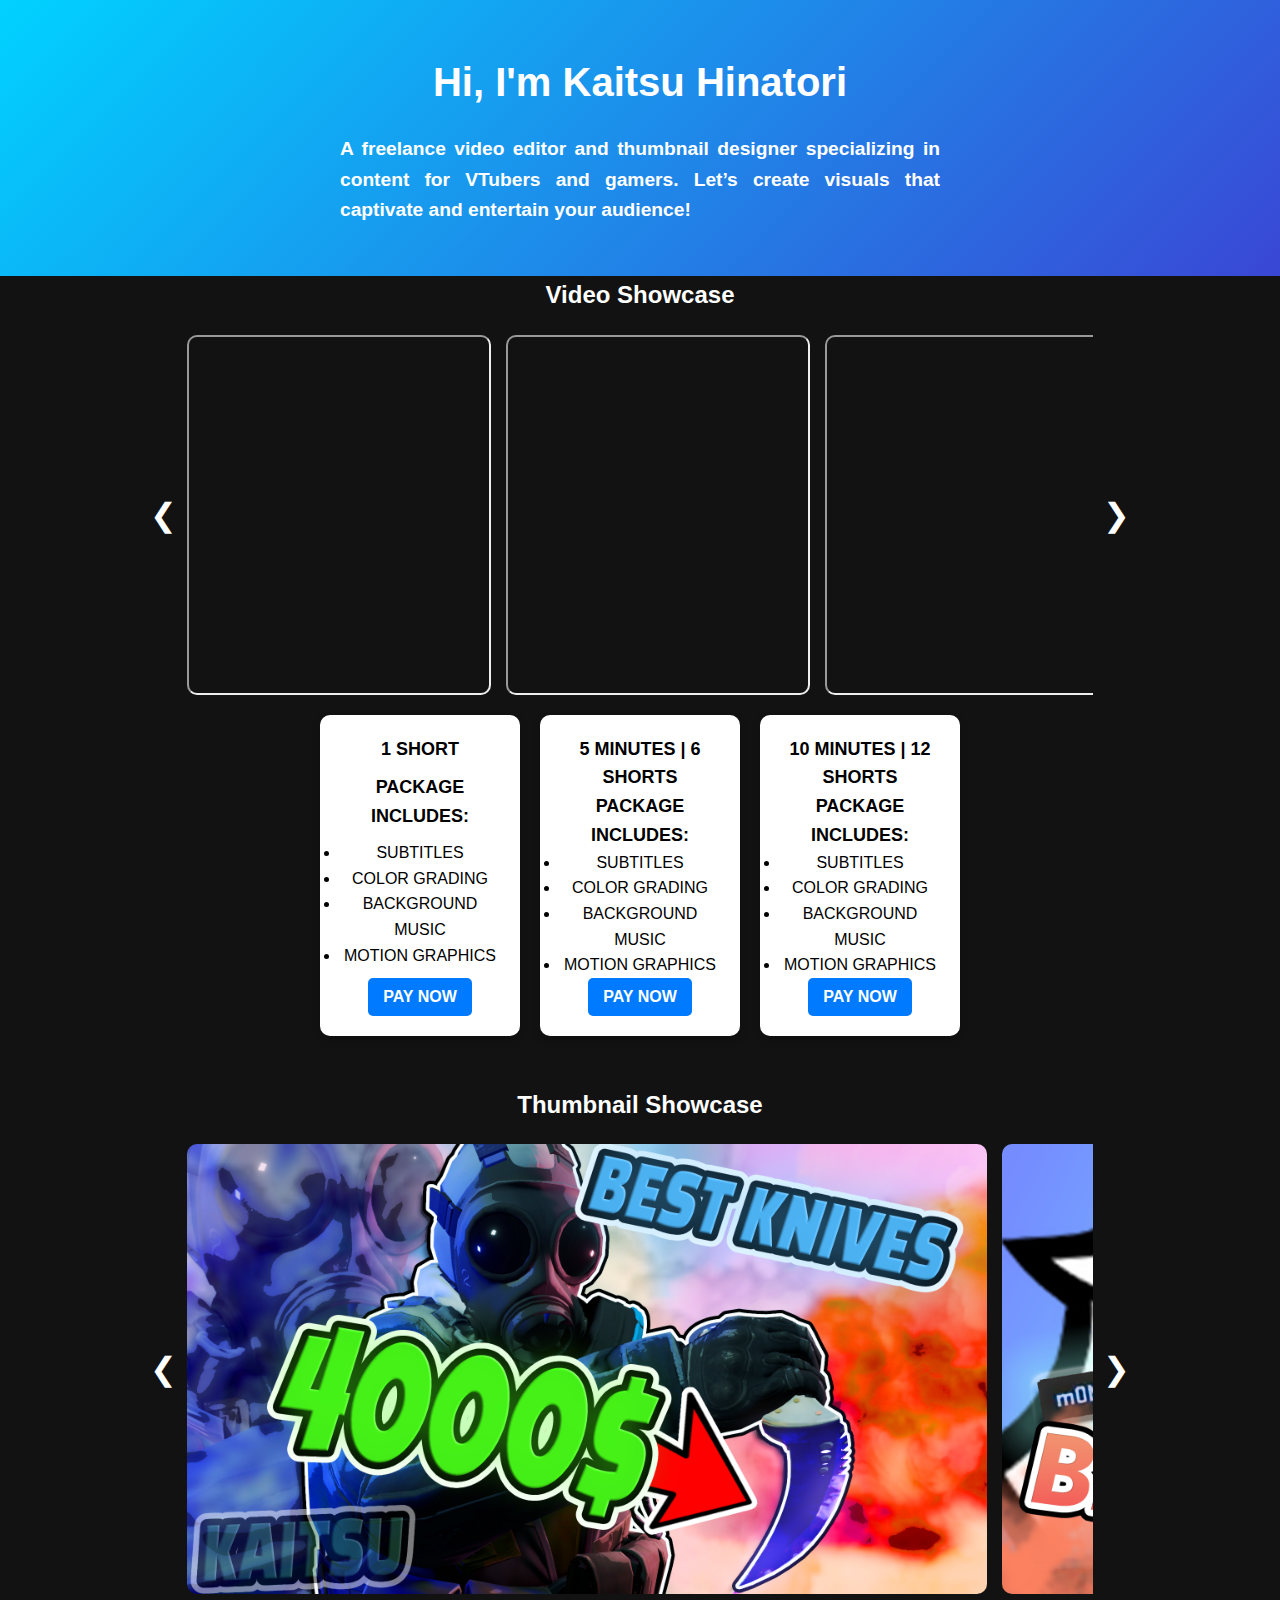
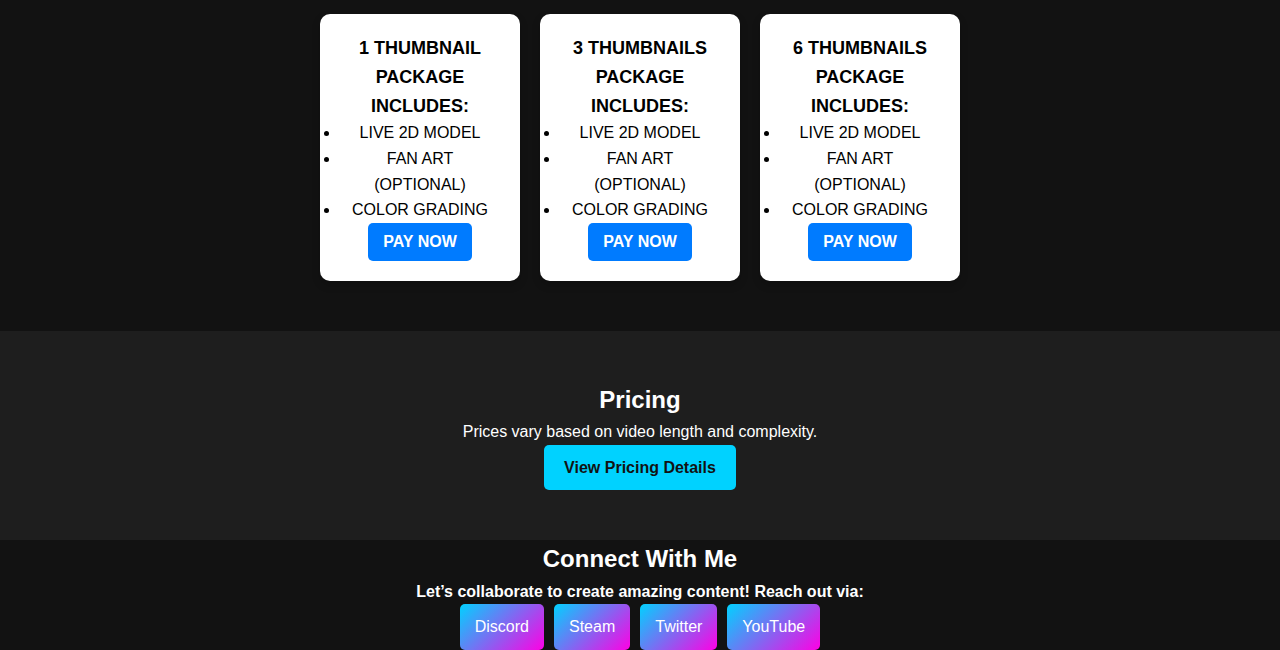
<file: index.html>
<!DOCTYPE html>
<html lang="en">
<head>
  <meta charset="UTF-8">
  <meta name="viewport" content="width=device-width, initial-scale=1.0">
  <title>Kaitsu Hinatori - Portfolio</title>
  <link rel="stylesheet" href="style.css">
</head>
<body>

  <header class="intro-section">
    <h1>Hi, I'm Kaitsu Hinatori</h1>
    <div class="justify">
    <p><b>
      A freelance video editor and thumbnail designer specializing in content for VTubers and gamers.
      Let’s create visuals that captivate and entertain your audience!
    </b></p>
  </div>
  </header>


  <section class="video-showcase">
    <h2>Video Showcase</h2>
    <div class="carousel-container">
      <button class="arrow left">&#10094;</button>
      <div class="gallery">
        <iframe src="https://www.youtube.com/embed/sxHnOAjl-qQ" allowfullscreen></iframe>
        <iframe src="https://www.youtube.com/embed/Q5mcasCBKhU" allowfullscreen></iframe>
        <iframe src="https://www.youtube.com/embed/f75hHerK34w" allowfullscreen></iframe>
        <iframe src="https://www.youtube.com/embed/1QStpJhSDug" allowfullscreen></iframe>
        <iframe src="https://www.youtube.com/embed/7_uzkVNYndk" allowfullscreen></iframe>
      </div>
      <button class="arrow right">&#10095;</button>
    </div>
  </section>

  <div class="content">
    <div class="table-container">
      <div class="table">
        <p>1 SHORT</p>
        <p>PACKAGE INCLUDES:</p>
        <ul>
          <li>SUBTITLES</li>
          <li>COLOR GRADING</li>
          <li>BACKGROUND MUSIC</li>
          <li>MOTION GRAPHICS</li>
        </ul>
        <a href="Submission.html"><button><b>PAY NOW</b></button></a>
      </div>
      <div class="table">
        <p>5 MINUTES | 6 SHORTS</p>
        <p>PACKAGE INCLUDES:</p>
        <ul>
          <li>SUBTITLES</li>
          <li>COLOR GRADING</li>
          <li>BACKGROUND MUSIC</li>
          <li>MOTION GRAPHICS</li>
        </ul>
        <a href="Submission.html"><button><b>PAY NOW</b></button></a>
      </div>
      <div class="table">
        <p>10 MINUTES | 12 SHORTS</p>
        <p>PACKAGE INCLUDES:</p>
        <ul>
          <li>SUBTITLES</li>
          <li>COLOR GRADING</li>
          <li>BACKGROUND MUSIC</li>
          <li>MOTION GRAPHICS</li>
        </ul>
        <a href="Submission.html"><button><b>PAY NOW</b></button></a>
      </div>
    </div>

  <section class="thumbnail-showcase">
    <h2>Thumbnail Showcase</h2>
    <div class="carousel-container">
      <button class="arrow left">&#10094;</button>
      <div class="gallery">
        <img src="./Thumbnails/Thumbnail1.png" alt="Thumbnail 1">
        <img src="./Thumbnails/Thumbnail2.png" alt="Thumbnail 2">
        <img src="./Thumbnails/Thumbnail3.png" alt="Thumbnail 3">
        <img src="./Thumbnails/Thumbnail4.png" alt="Thumbnail 4">
        <img src="./Thumbnails/Thumbnail5.png" alt="Thumbnail 5">
      </div>
      <button class="arrow right">&#10095;</button>
    </div>
  </section>
  
  <div class="content">
    <div class="table-container">
        <div class="table">
            <p>1 THUMBNAIL</p>
            <p>PACKAGE INCLUDES:</p>
            <ul>
                <li>LIVE 2D MODEL</li>
                <li>FAN ART (OPTIONAL)</li>
                <li>COLOR GRADING</li>
            </ul>
            <a href="Submission.html"><button><b>PAY NOW</b></button></a>
        </div>
        <div class="table">
            <p>3 THUMBNAILS</p>
            <p>PACKAGE INCLUDES:</p>
            <ul>
                <li>LIVE 2D MODEL</li>
                <li>FAN ART (OPTIONAL)</li>
                <li>COLOR GRADING</li>
            </ul>
            <a href="Submission.html"><button><b>PAY NOW</b></button></a>
        </div>
        <div class="table">
            <p>6 THUMBNAILS</p>
            <p>PACKAGE INCLUDES:</p>
            <ul>
                <li>LIVE 2D MODEL</li>
                <li>FAN ART (OPTIONAL)</li>
                <li>COLOR GRADING</li>
            </ul>
            <a href="Submission.html"><button><b>PAY NOW</b></button></a>
        </div>
    </div>
</div>


  <section class="pricing-section">
    <h2>Pricing</h2>
    <p>
      Prices vary based on video length and complexity.
    </p>
      <a href="https://docs.google.com/spreadsheets/d/1W556QQFdGNtcn80lK2lP1C8CirS1Hu57eJmTkRW5tHs/" target="_blank" class="pricing-button">
      <b>View Pricing Details</b>
      </a>
  </section>


  <footer class="socials-section">
    <h2>Connect With Me</h2>
    <p><b>Let’s collaborate to create amazing content! Reach out via:</b></p>
    <div class="social-buttons">
      <a href="https://discord.com/users/303127893008056322" class="social-btn">Discord</a>
      <a href="https://steamcommunity.com/profiles/76561198351898774/" class="social-btn">Steam</a>
      <a href="https://x.com/KaitsuHinatori" class="social-btn">Twitter</a>
      <a href="https://www.youtube.com/@KaitsuHinatori" class="social-btn">YouTube</a>
    </div>
  </footer>

  <script src="script.js"></script>
</body>
</html>
</file>
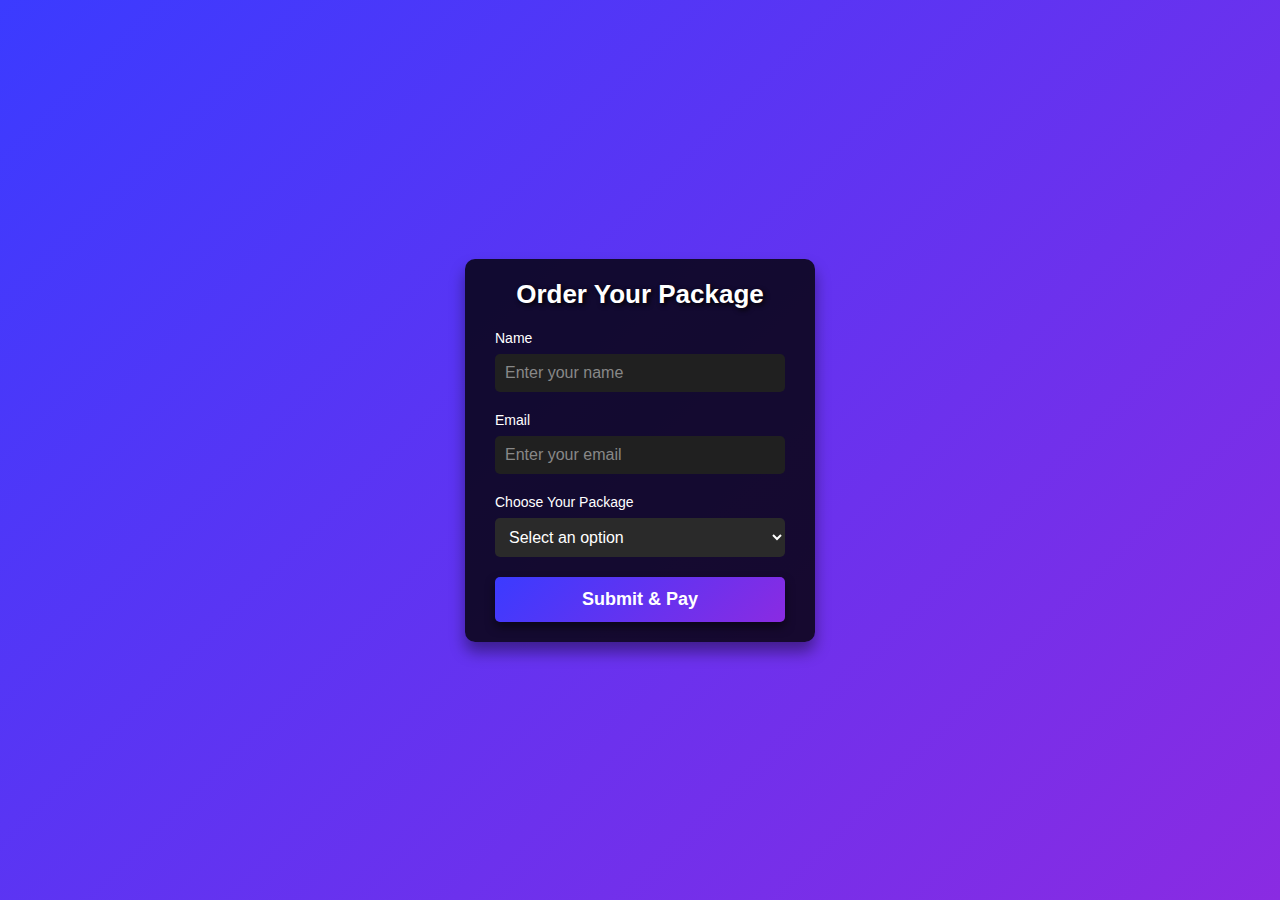
<file: Submission.html>
<!DOCTYPE html>
<html lang="en">
<head>
  <meta charset="UTF-8">
  <meta name="viewport" content="width=device-width, initial-scale=1.0">
  <title>Gamer Submission Form</title>
  <style>

    * {
      margin: 0;
      padding: 0;
      box-sizing: border-box;
    }

    body {
      font-family: 'Arial', sans-serif;
      background: linear-gradient(135deg, #3b3bff, #8a2be2);
      color: white;
      display: flex;
      justify-content: center;
      align-items: center;
      height: 100vh;
      overflow: hidden;
    }


    .form-container {
      background: rgba(0, 0, 0, 0.8);
      padding: 20px 30px;
      border-radius: 10px;
      width: 350px;
      box-shadow: 0 10px 15px rgba(0, 0, 0, 0.4);
      text-align: center;
    }

    .form-container h1 {
      font-size: 26px;
      margin-bottom: 20px;
      font-weight: bold;
      text-shadow: 2px 2px 5px #000;
    }

    .form-container label {
      display: block;
      margin-bottom: 8px;
      font-size: 14px;
      text-align: left;
    }

    .form-container input,
    .form-container select {
      width: 100%;
      padding: 10px;
      margin-bottom: 20px;
      border-radius: 5px;
      border: none;
      outline: none;
      font-size: 16px;
    }

    .form-container input {
      background: #202020;
      color: white;
    }

    .form-container select {
      background: #2a2a2a;
      color: white;
      cursor: pointer;
    }

    .form-container input::placeholder {
      color: #888;
    }

    .form-container button {
      width: 100%;
      padding: 12px;
      background: linear-gradient(135deg, #3b3bff, #8a2be2);
      border: none;
      border-radius: 5px;
      color: white;
      font-size: 18px;
      font-weight: bold;
      cursor: pointer;
      transition: all 0.3s ease;
      box-shadow: 0 5px 10px rgba(0, 0, 0, 0.5);
    }

    .form-container button:hover {
      transform: scale(1.05);
      box-shadow: 0 8px 15px rgba(0, 0, 0, 0.7);
    }
  </style>
</head>
<body>
  <div class="form-container">
    <h1>Order Your Package</h1>
    <form action="https://www.paypal.com/paypalme/KaitsuDash" method="get" target="_blank">
  
      <label for="name">Name</label>
      <input type="text" id="name" name="name" placeholder="Enter your name" required>
      
  
      <label for="email">Email</label>
      <input type="email" id="email" name="email" placeholder="Enter your email" required>
      
    
      <label for="selection">Choose Your Package</label>
      <select id="selection" name="selection" required>
        <option value="" disabled selected>Select an option</option>
        <option value="1x_thumbnail">1x Thumbnail</option>
        <option value="5x_thumbnail">5x Thumbnails</option>
        <option value="10x_thumbnail">10x Thumbnails</option>
        <option value="1x_short">1x Short</option>
        <option value="6x_shorts_5min">6x Shorts | 5 Minute Video</option>
        <option value="12x_shorts_10min">12x Shorts | 10 Minute Video</option>
      </select>
      
 
      <button type="submit">Submit & Pay</button>
    </form>
  </div>
</body>
</html>
</file>
<file: style.css>
* {
  margin: 0;
  padding: 0;
  box-sizing: border-box;
}

body {
  font-family: Arial, sans-serif;
  line-height: 1.6;
  color: #fff;
  background: #121212;
  text-align: center;
}

a {
  color: inherit;
  text-decoration: none;
}
.justify {
    text-align: justify;
    text-justify: inter-word;
}

.intro-section {
  padding: 50px 20px;
  background: linear-gradient(135deg, #00d2ff, #3a47d5);
  color: #fff;
}

.intro-section h1 {
  font-size: 2.5rem;
  margin-bottom: 20px;
}

.intro-section p {
  max-width: 600px;
  margin: 0 auto;
  font-size: 1.2rem;
}

.carousel-container {
  position: relative;
  display: flex;
  align-items: center;
  justify-content: center;
  margin: 20px auto;
  width: 90%;
  max-width: 1000px;
}

.gallery {
  display: flex;
  gap: 15px;
  overflow: hidden;
  scroll-behavior: smooth;
  width: 100%;

}

.gallery iframe, .gallery img {
  width: 800px;
  height: 360px;
  border-radius: 10px;
  transition: transform 0.3s ease;
}

.gallery iframe:hover, .gallery img:hover {
  transform: scale(1.05);
  box-shadow: 0 4px 10px rgba(0, 0, 0, 0.8);
}
.gallery img {
  width: 100%; 
  max-width: 800px; 
  height: auto; 
  border-radius: 10px;
  transition: transform 0.3s ease;
}

.gallery img:hover {
  transform: scale(1.05);
  box-shadow: 0 4px 10px rgba(0, 0, 0, 0.8);
}

.arrow {
  background: transparent;
  color: #fff;
  border: none;
  font-size: 2rem;
  cursor: pointer;
  padding: 10px;
  transition: transform 0.3s ease;
}

.arrow:hover {
  transform: scale(1.2);
}

/* Pricing Section */
.pricing-section {
  padding: 50px 20px;
  background: #1e1e1e;
}

.pricing-button {
  display: inline-block;
  background: #00d2ff;
  color: #121212;
  padding: 10px 20px;
  border-radius: 5px;
  transition: background 0.3s ease;
}

.pricing-button:hover {
  background: #3a47d5;
}

/* Socials Section */
.social-buttons {
  display: flex;
  justify-content: center;
  gap: 10px;
  flex-wrap: wrap;
}
.table-container {
  display: flex;
  justify-content: center;
  gap: 20px; /* Space between tables */
  margin-bottom: 50px; /* Space below the tables */
}

/* Table Styling */
.table {
  background-color: #fff; /* White background */
  color: #000; /* Black text */
  width: 200px;
  height: 370x;
  border-radius: 10px;
  display: flex;
  flex-direction: column;
  justify-content: space-between;
  align-items: center;
  padding: 20px;
  box-shadow: 0 4px 8px rgba(0, 0, 0, 0.2);
}

.table p {
  font-size: 18px;
  font-weight: bold;
  margin: 0;
}

.table button {
  background-color: #007BFF; /* Blue button */
  color: white;
  border: none;
  border-radius: 5px;
  padding: 10px 15px;
  cursor: pointer;
  font-size: 16px;
}

.table button:hover {
  background-color: #0056b3; /* Darker blue on hover */
}

/* Pricing Section */
.pricing {
  text-align: center;
}

.pricing h2 {
  font-size: 24px;
  margin-bottom: 10px;
}

.pricing p {
  font-size: 16px;
  margin-bottom: 20px;
}

.pricing button {
  background-color: #007BFF;
  color: white;
  border: none;
  border-radius: 5px;
  padding: 10px 20px;
  cursor: pointer;
  font-size: 16px;
}


.social-btn {
  padding: 10px 15px;
  border-radius: 5px;
  background: linear-gradient(135deg, #00d2ff, #ff00e4);
  color: #fff;
  transition: transform 0.3s ease;
}

.social-btn:hover {
  transform: scale(1.1);
}
</file>
